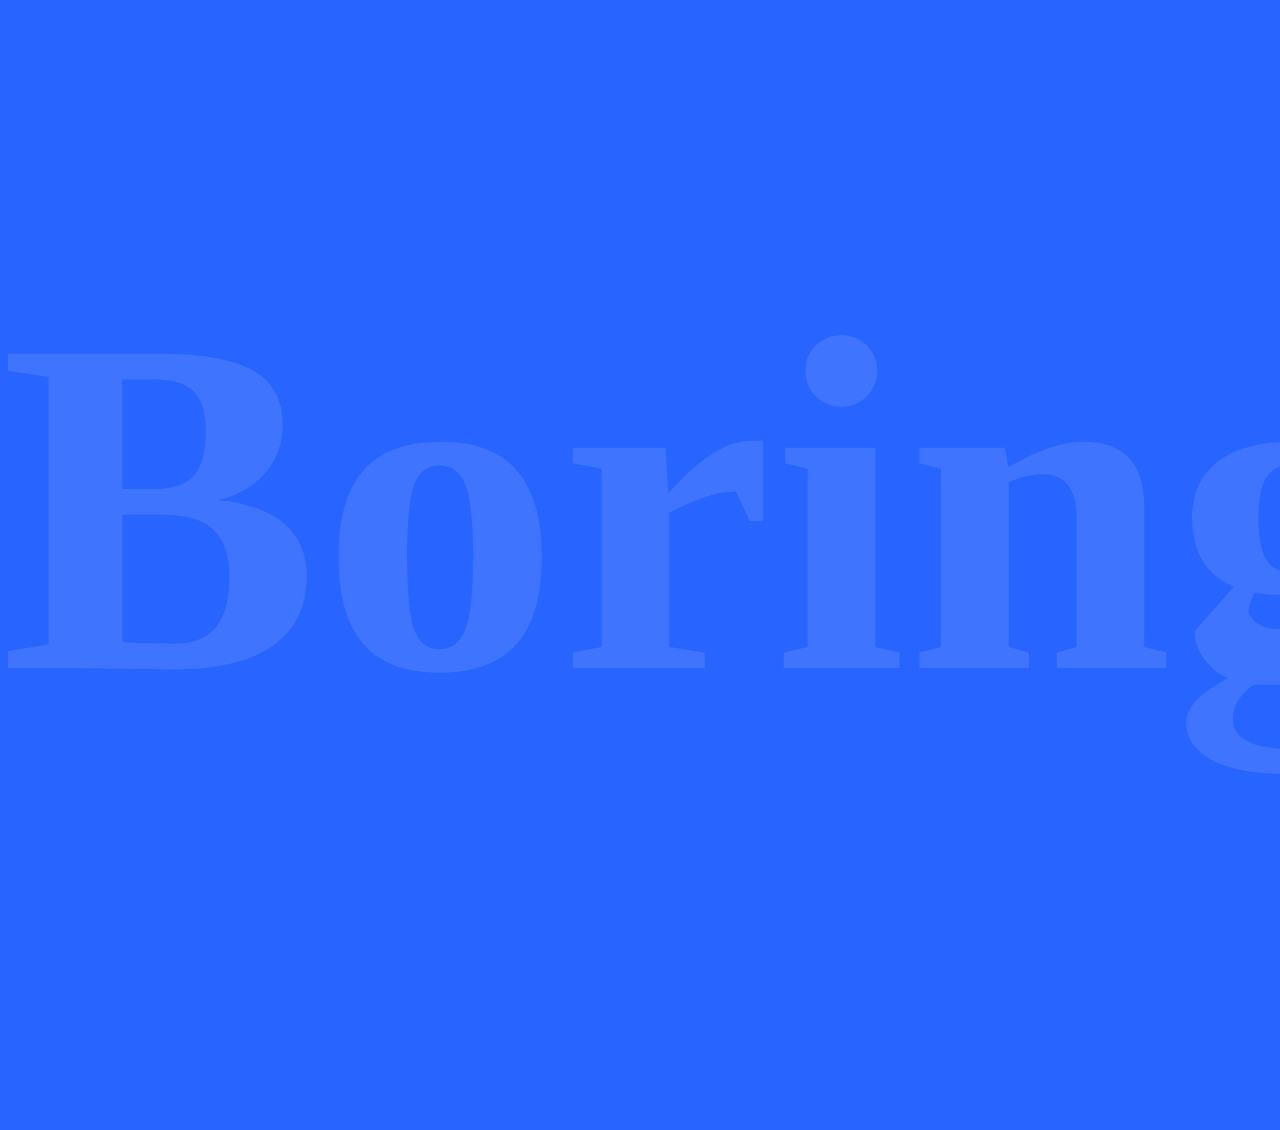
<file: 1. From and To/index.html>
<!DOCTYPE html>
<html lang="en">
  <head>
    <meta charset="UTF-8" />
    <meta name="viewport" content="width=device-width, initial-scale=1.0" />
    <title>Lesson 1</title>
    <link rel="stylesheet" href="css/main.css" />
  </head>
  <body>
    <h1>Boring</h1>
    <div class="progress"></div>
    <script
      src="https://cdnjs.cloudflare.com/ajax/libs/gsap/3.12.2/gsap.min.js"
      integrity="sha512-16esztaSRplJROstbIIdwX3N97V1+pZvV33ABoG1H2OyTttBxEGkTsoIVsiP1iaTtM8b3+hu2kB6pQ4Clr5yug=="
      crossorigin="anonymous"
      referrerpolicy="no-referrer"
    ></script>

    <script>
      const progress = document.querySelector(".progress");

      gsap.to(progress, {
        width: "100%",
        duration: "2",
        ease: "power4.out",
      });

      gsap.from("h1", {
        y: -200,
        duration: 3,
        ease: "elastic.out(1, 0.3)",
      });

      gsap.to(progress, {
        height: "100%",
        top: 0,
        delay: 2,
        backgroundColor: "white",
      });
    </script>
  </body>
</html>
</file>
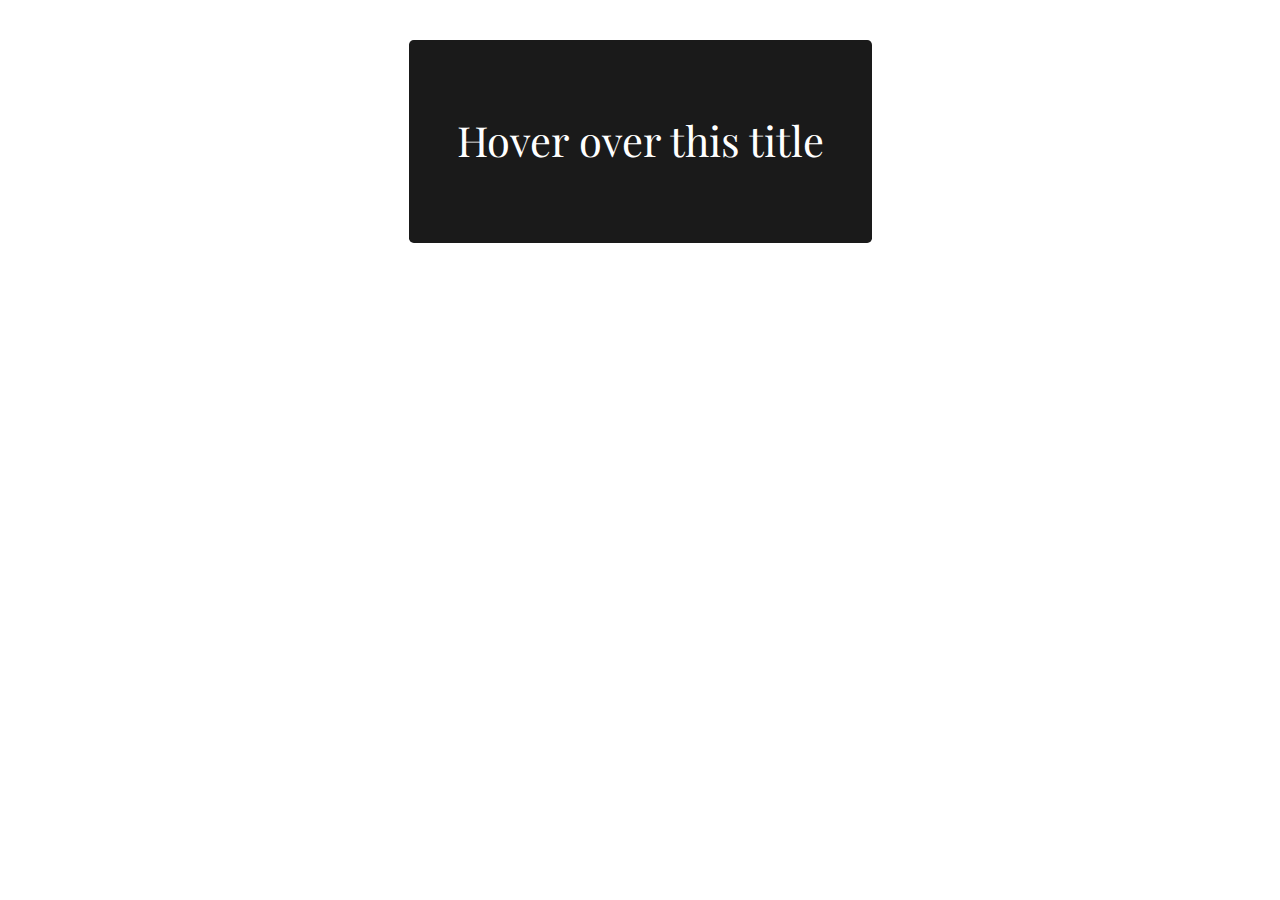
<file: 4- Ejercicio/index.html>
<!DOCTYPE html>
<html lang="en">
  <head>
    <meta charset="UTF-8" />
    <meta name="viewport" content="width=device-width, initial-scale=1.0" />
    <title>Lesson 1</title>
    <link rel="stylesheet" href="css/main.css" />
  </head>
  <body>
    <section>
      <ul>
        <li>
          <span>Science</span>
          <div class="reveal"></div>
        </li>
        <li>
          <span>Tech</span>
          <div class="reveal"></div>
        </li>
        <li>
          <span>Latest</span>
          <div class="reveal"></div>
        </li>
      </ul>
      <h1>Hover over this title</h1>
    </section>

    <script
      src="https://cdnjs.cloudflare.com/ajax/libs/gsap/3.12.2/gsap.min.js"
      integrity="sha512-16esztaSRplJROstbIIdwX3N97V1+pZvV33ABoG1H2OyTttBxEGkTsoIVsiP1iaTtM8b3+hu2kB6pQ4Clr5yug=="
      crossorigin="anonymous"
      referrerpolicy="no-referrer"
    ></script>

    <script>
      const section = document.querySelector("section");

      let tagShow = gsap.to("span", {
        opacity: 1,
        stagger: 0.2,
        duration: 0.3,
        paused: true,
      });

      let tagReveal = gsap.to(".reveal", {
        scaleX: 1,
        stagger: 0.1,
        duration: 0.3,
        paused: true,
        transformOrigin: "left",
        onComplete: () => {
          gsap.to(".reveal", {
            scaleX: 0,
            stagger: 0.1,
            duration: 0.3,
            ease: "power4.out",
            transformOrigin: "right",
          });
        },
      });

      section.addEventListener("mouseenter", () => {
        tagShow.play();
        tagReveal.play();
      });

      section.addEventListener("mouseleave", () => {
        tagShow.reverse();
        tagReveal.reverse();
      });
    </script>
  </body>
</html>
</file>
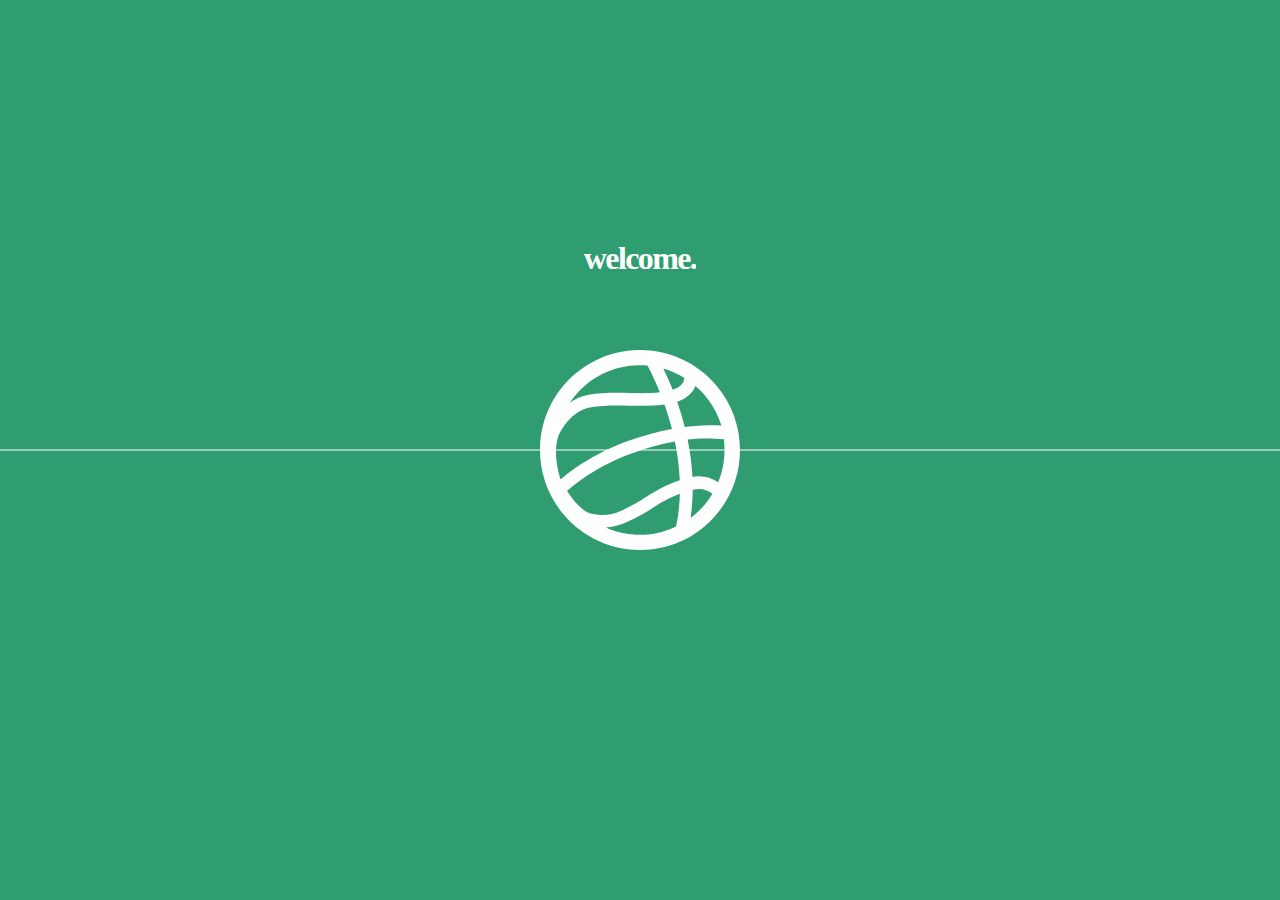
<file: 5. Sports Loader/index.html>
<!DOCTYPE html>
<html lang="en">
  <head>
    <meta charset="UTF-8" />
    <meta name="viewport" content="width=device-width, initial-scale=1.0" />
    <title>Sports Loader</title>
    <link rel="stylesheet" href="css/main.css" />
  </head>
  <body>
    <img src="basketball-ball.svg" alt="ball" />

    <div class="mask"><h1>welcome.</h1></div>

    <div class="loader"></div>
    <script
      src="https://cdnjs.cloudflare.com/ajax/libs/gsap/3.12.2/gsap.min.js"
      integrity="sha512-16esztaSRplJROstbIIdwX3N97V1+pZvV33ABoG1H2OyTttBxEGkTsoIVsiP1iaTtM8b3+hu2kB6pQ4Clr5yug=="
      crossorigin="anonymous"
      referrerpolicy="no-referrer"
    ></script>
    <script>
      const ball = document.querySelector("img");
      const h1 = document.querySelector("h1");
      const loader = document.querySelector(".loader");

      gsap.set(ball, { yPercent: -600, rotationZ: -275 });
      gsap.set(h1, { yPercent: -100 });
      gsap.set(loader, { scaleX: 0 });

      gsap.to(ball, {
        yPercent: -50,
        rotationZ: 0,
        duration: 2,
        ease: "bounce.out",
      });

      gsap.to(h1, {
        yPercent: 0,
        delay: 1.7,
      });

      gsap.to(loader, {
        scaleX: 1,
        delay: 2,
        duration: 2,
      });
    </script>
  </body>
</html>
</file>
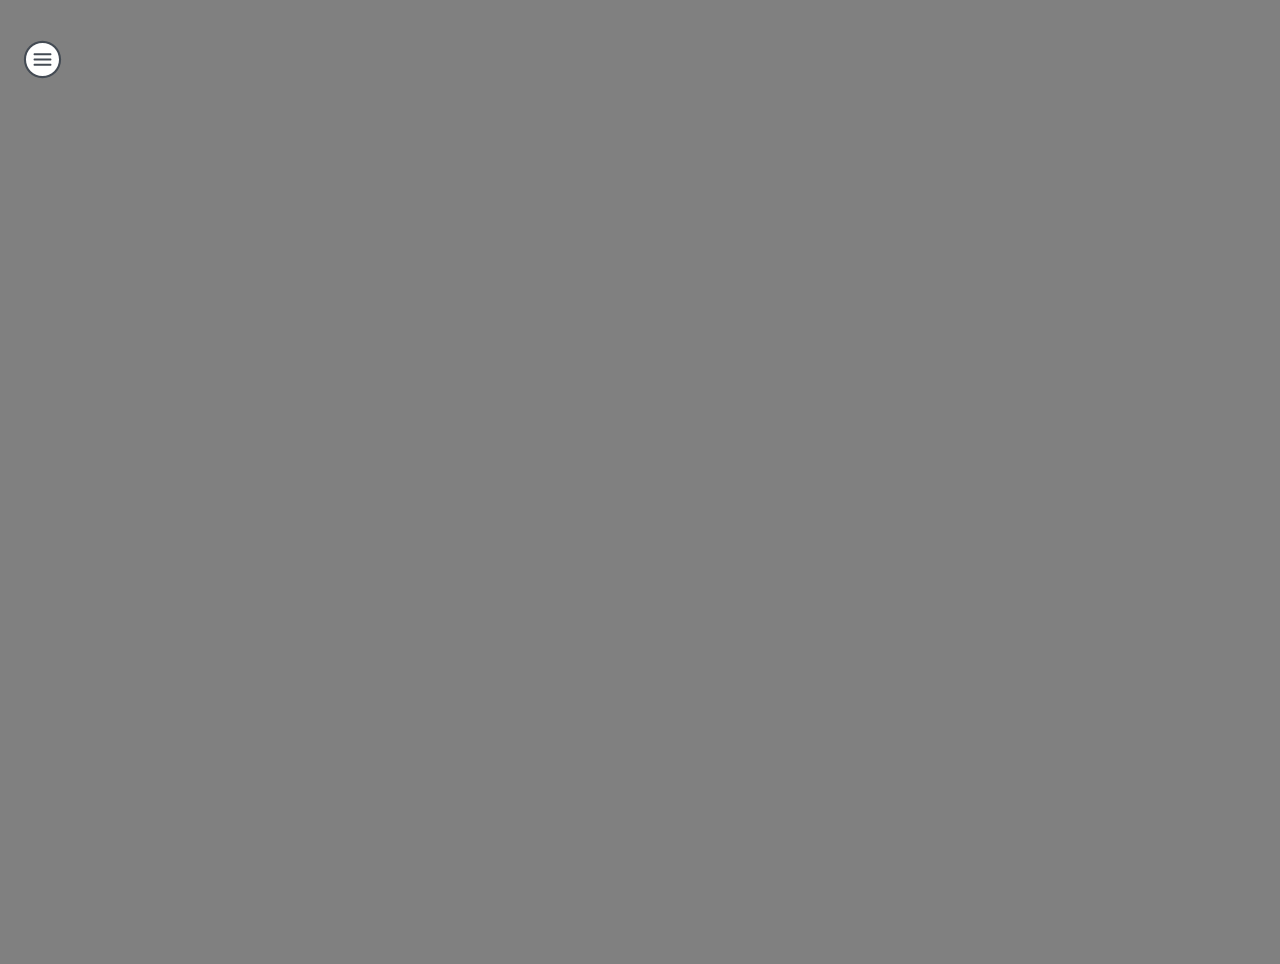
<file: 8. Sidebar Navigation Interaction/index.html>
<!DOCTYPE html>
<html lang="en">
  <head>
    <meta charset="UTF-8" />
    <meta name="viewport" content="width=device-width, initial-scale=1.0" />
    <title>Lesson 1</title>
    <link rel="stylesheet" href="css/main.css" />
  </head>
  <body>
    <div class="container">
      <aside>
        <h3>menu.</h3>
        <nav>
          <ul>
            <li>
              <div class="mask"><a href="#"> Dashboard</a></div>
            </li>
            <li>
              <div class="mask"><a href="#"> Earnigs</a></div>
            </li>
            <li>
              <div class="mask"><a href="#"> Customer</a></div>
            </li>
            <li>
              <div class="mask"><a href="#"> Affiliares</a></div>
            </li>
            <li>
              <div class="mask"><a href="#"> Courses</a></div>
            </li>
          </ul>
        </nav>
      </aside>
      <main>
        <a href="#" class="menu-toggle">
          <svg
            xmlns="http://www.w3.org/2000/svg"
            x="0px"
            y="0px"
            width="100"
            height="100"
            viewBox="0 0 128 128"
          >
            <path
              fill="#fff"
              d="M64 14A50 50 0 1 0 64 114A50 50 0 1 0 64 14Z"
            ></path>
            <path
              fill="#444b54"
              d="M64,117c-29.2,0-53-23.8-53-53s23.8-53,53-53s53,23.8,53,53S93.2,117,64,117z M64,17c-25.9,0-47,21.1-47,47s21.1,47,47,47s47-21.1,47-47S89.9,17,64,17z"
            ></path>
            <path
              fill="#444b54"
              d="M86.5 52h-45c-1.7 0-3-1.3-3-3s1.3-3 3-3h45c1.7 0 3 1.3 3 3S88.2 52 86.5 52zM86.5 67h-45c-1.7 0-3-1.3-3-3s1.3-3 3-3h45c1.7 0 3 1.3 3 3S88.2 67 86.5 67z"
            ></path>
            <g>
              <path
                fill="#444b54"
                d="M86.5,82h-45c-1.7,0-3-1.3-3-3s1.3-3,3-3h45c1.7,0,3,1.3,3,3S88.2,82,86.5,82z"
              ></path>
            </g>
          </svg>
        </a>
      </main>
    </div>
    <script
      src="https://cdnjs.cloudflare.com/ajax/libs/gsap/3.12.2/gsap.min.js"
      integrity="sha512-16esztaSRplJROstbIIdwX3N97V1+pZvV33ABoG1H2OyTttBxEGkTsoIVsiP1iaTtM8b3+hu2kB6pQ4Clr5yug=="
      crossorigin="anonymous"
      referrerpolicy="no-referrer"
    ></script>

    <script>
      const menuToggle = document.querySelector(".menu-toggle");

      let menuStatus = false;

      const menuTL = gsap.timeline({
        defaults: {
          duration: 0.3,
          ease: "power4.inOut",
        },
      });

      menuTL.to(["main", "aside"], {
        x: 0,
        stagger: 0.2,
      });

      menuTL.paused(true);

      menuToggle.addEventListener("click", () => {
        if (!menuStatus) {
          menuTL.play();
          menuStatus = true;
        } else {
          menuTL.reverse();
          menuStatus = false;
        }
      });
    </script>
  </body>
</html>
</file>
<file: 1. From and To/css/main.css>
body {
  margin: 0;
  height: 100vh;
  background-color: #2864ff;
  color: white;
}

h1 {
  font-family: "Bebas Neue";
  font-size: 30rem;
  text-align: center;
  opacity: 0.1;
  margin: 18% 0 0 0;
}

.progress {
  background-color: #a1bcff;
  height: 3px;
  width: 0;
  position: absolute;
  top: 50%;
}
</file>
<file: 4- Ejercicio/css/main.css>
@import url("https://fonts.googleapis.com/css2?family=Playfair+Display&display=swap");

body {
  color: white;
  display: grid;
  place-content: center;
}

section {
  background: #1a1a1a;
  border-radius: 0.3em;
  padding: 3em;
  margin-top: 2em;
}

ul {
  list-style-type: none;
  margin: 0;
  padding: 0;
  display: flex;
  gap: 1em;
  text-transform: uppercase;
  letter-spacing: 0.2em;
  font-family: "Inter", sans-serif;
  font-size: 0.7em;
}

li {
  position: relative;
}

h1 {
  font-size: 2.6rem;
  margin-top: 0.3em;
  font-family: "Playfair Display", serif;
  font-weight: 400;
}

span {
  opacity: 0;
}

.reveal {
  position: absolute;
  top: 0;
  left: 0;
  width: 100%;
  height: 100%;
  background: white;
  transform: scaleX(0);
  transform-origin: left;
}
</file>
<file: 5. Sports Loader/css/main.css>
body {
  margin: 0;
  height: 100vh;
  display: grid;
  place-content: center;
  background-color: #309d70;
  color: white;
}
img {
  width: 200px;
  height: 200px;
}
img,
.loader {
  position: absolute;
  top: 50%;
  left: 50%;
  transform: translate(-50%, -50%);
}

h1 {
  margin: 0 0 12em 0;
  font-family: "Inter", sans serif;
  font-weight: 900;
  letter-spacing: -0.05em;
}

.mask {
  overflow: hidden;
}

.loader {
  width: 100%;
  height: 1px;
  background: #fff;
  z-index: -1;
}
</file>
<file: 8. Sidebar Navigation Interaction/css/main.css>
body {
  margin: 0;
  height: 100vh;
  background-color: grey;
  font-family: "Inter", sans-serif;
}

.mask {
  overflow: hidden;
}

svg {
  width: 45px;
  height: 45px;
}

.container {
  display: flex;
}

a.menu-toggle {
  display: flex;
  position: relative;

  &:hover:before {
    position: absolute;
    content: "";
    width: 45px;
    height: 45px;
    border-radius: 50%;
    background: #b4a5a5;
    left: 0;
    top: 0;
    z-index: -1;
  }
}

aside {
  background-color: rgb(85, 85, 85);
  height: 100vh;
  padding: 2em 6em 2em 2em;
  transform: translateX(-100%);
}
h3 {
  color: white;
  margin: 0 0 2em;
}

ul {
  list-style: none;
  margin: 0;
  padding: 0;
}

a {
  color: antiquewhite;
  text-decoration: none;
  display: block;
  padding: 0.3em 0;

  &:hover {
    color: white;
  }
}
main {
  padding: 2em;
  transform: translateX(-200%);
}
</file>
